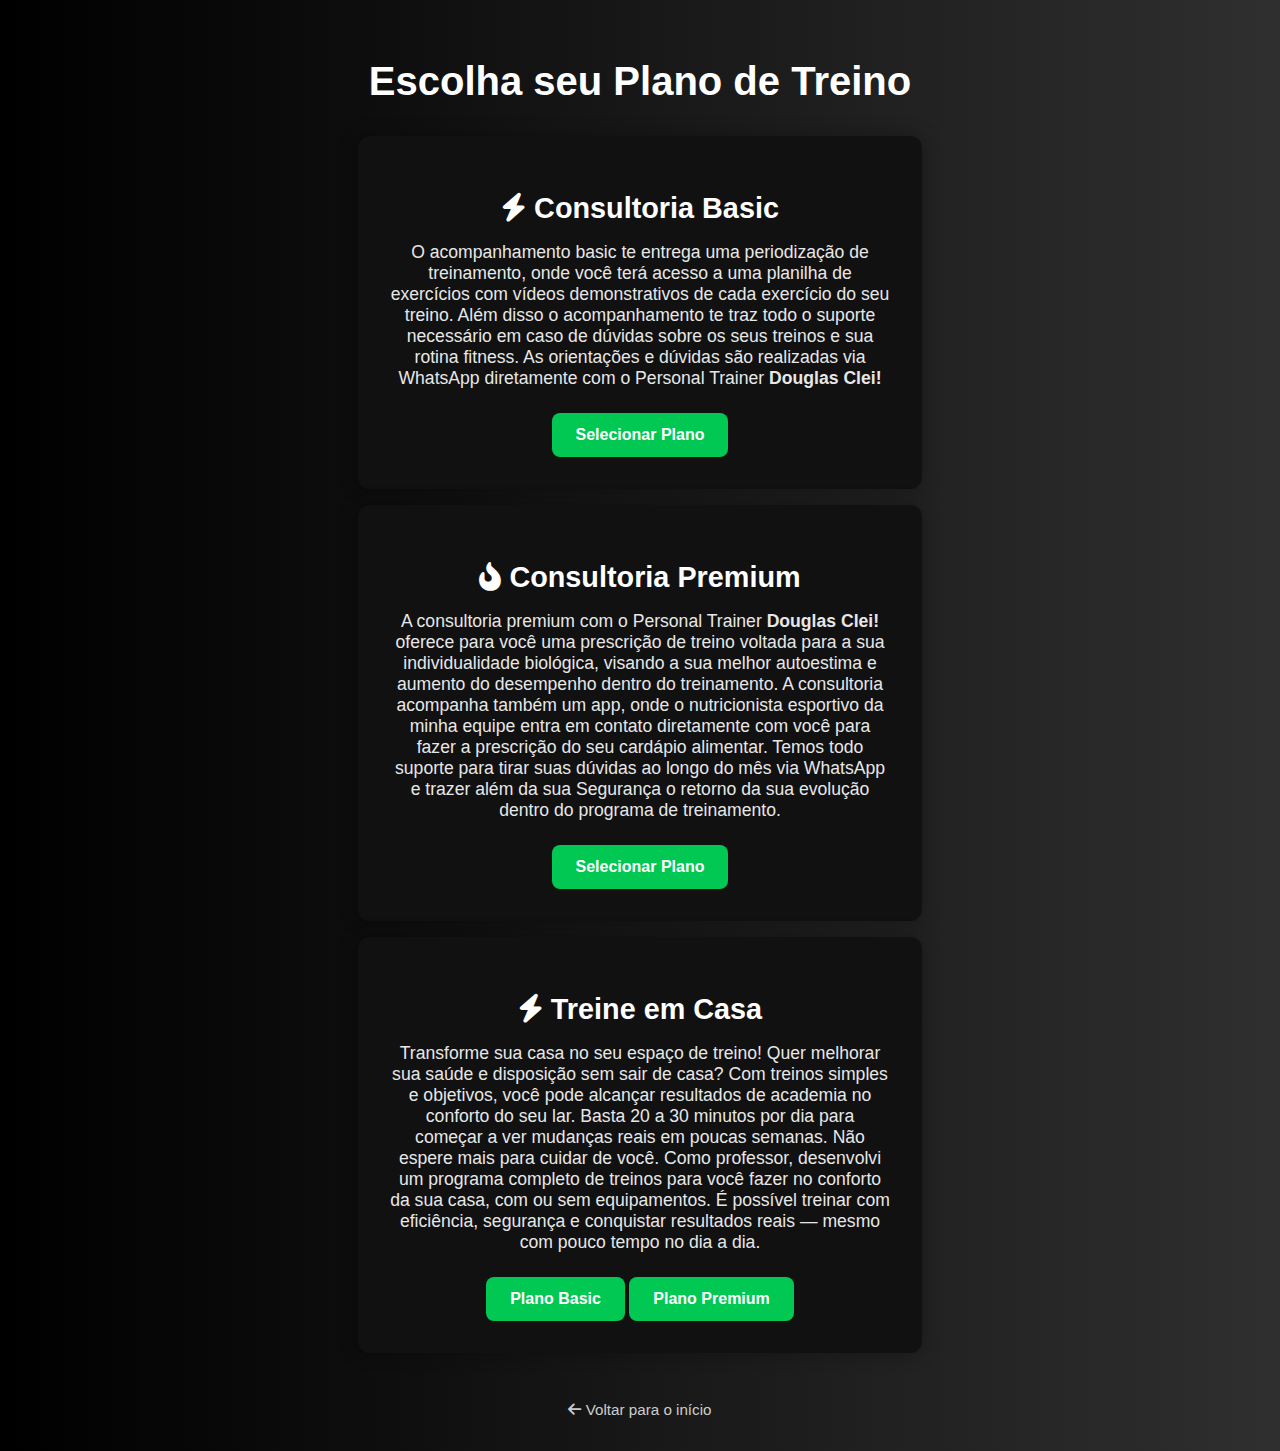
<file: planos.html>
<!DOCTYPE html>
<html lang="pt-BR">

<head>
  <meta charset="UTF-8" />
  <meta name="viewport" content="width=device-width, initial-scale=1.0" />
  <title>Escolha seu Plano</title>

  <link rel="stylesheet" href="https://cdnjs.cloudflare.com/ajax/libs/font-awesome/6.5.0/css/all.min.css" />
  <link rel="stylesheet" href="https://cdnjs.cloudflare.com/ajax/libs/animate.css/4.1.1/animate.min.css" />
  <link rel="stylesheet" href="planos.css" />
</head>

<body>

  <h1 class="animate__animated animate__fadeInDown">Escolha seu Plano de Treino</h1>

  <div class="plano animate__animated animate__fadeInUp">
    <h2><i class="fas fa-bolt"></i> Consultoria <strong>Basic</strong></h2>
    <p>O acompanhamento basic te entrega uma periodização de treinamento, onde você terá acesso a uma planilha de
      exercícios com vídeos demonstrativos de cada exercício do seu treino. Além disso o acompanhamento te traz todo o
      suporte necessário em caso de dúvidas sobre os seus treinos e sua rotina fitness.
      As orientações e dúvidas são realizadas via WhatsApp diretamente com o Personal Trainer <strong>Douglas
        Clei!</strong>
    </p>
    <a href="https://pages.mfitpersonal.com.br/index?acao=page&tipo=2&buyPage=38839&page=38839"
      target="_blank">Selecionar Plano</a>
  </div>

  <div class="plano animate__animated animate__fadeInUp">
    <h2><i class="fas fa-fire-alt"></i> Consultoria <strong>Premium</strong></h2>
    <p>A consultoria premium com o Personal Trainer <strong>Douglas
        Clei!</strong> oferece para você uma prescrição de treino voltada para a sua individualidade biológica,
      visando a sua melhor autoestima e aumento do desempenho dentro do treinamento.
      A consultoria acompanha também um app, onde o nutricionista esportivo da minha equipe entra em contato diretamente
      com você para fazer a prescrição do seu cardápio alimentar.
      Temos todo suporte para tirar suas dúvidas ao longo do mês via WhatsApp e trazer além da sua Segurança o retorno
      da sua evolução dentro do programa de treinamento.</p>
    <a href="https://pages.mfitpersonal.com.br/index?acao=page&tipo=2&buyPage=38109&page=38109"
      target="_blank">Selecionar Plano</a>
  </div>

  <div class="plano animate__animated animate__fadeInUp">
    <h2><i class="fas fa-bolt"></i> Treine em <strong>Casa</strong></h2>
    <p>Transforme sua casa no seu espaço de treino!

      Quer melhorar sua saúde e disposição sem sair de casa? Com treinos simples e objetivos, você pode alcançar
      resultados de academia no conforto do seu lar.

      Basta 20 a 30 minutos por dia para começar a ver mudanças reais em poucas semanas.

      Não espere mais para cuidar de você.
      Como professor, desenvolvi um programa completo de treinos para você fazer no conforto da sua casa, com ou sem
      equipamentos. É possível treinar com eficiência, segurança e conquistar resultados reais — mesmo com pouco tempo
      no dia a dia.</p>
    <a href="https://pages.mfitpersonal.com.br/index?acao=page&tipo=2&buyPage=38839&page=38839" target="_blank">Plano
      Basic</a>
    <a href="https://pages.mfitpersonal.com.br/index?acao=page&tipo=2&buyPage=38109&page=38109" target="_blank">Plano
      Premium</a>
  </div>

  <a href="index.html" class="voltar"><i class="fas fa-arrow-left"></i> Voltar para o início</a>

</body>

</html>
</file>
<file: planos.css>
body {
  margin: 0;
  font-family: Arial, sans-serif;
  background: linear-gradient(to right, #000000, #2f2f2f);
  color: #fff;
  text-align: center;
  padding: 2rem;
}

h1 {
  font-size: 2.5rem;
  margin-bottom: 2rem;
}

.plano {
  background: #111;
  border-radius: 12px;
  padding: 2rem;
  margin: 1rem auto;
  max-width: 500px;
  box-shadow: 0 0 20px rgba(0, 0, 0, 0.3);
  transition: transform 0.3s ease;
}

.plano:hover {
  transform: scale(1.03);
}

.plano h2 {
  margin-bottom: 1rem;
  font-size: 1.8rem;
}

.plano p {
  font-size: 1.1rem;
  opacity: 0.9;
  margin-bottom: 1.5rem;
}

.plano a {
  display: inline-block;
  background: #00c853;
  color: white;
  padding: 0.8rem 1.5rem;
  border-radius: 8px;
  font-weight: bold;
  text-decoration: none;
  transition: background 0.3s ease;
}

.plano a:hover {
  background: #00c853;
}

.voltar {
  margin-top: 2rem;
  display: inline-block;
  color: #ccc;
  text-decoration: none;
  font-size: 0.95rem;
}

.voltar:hover {
  text-decoration: underline;
}
</file>
